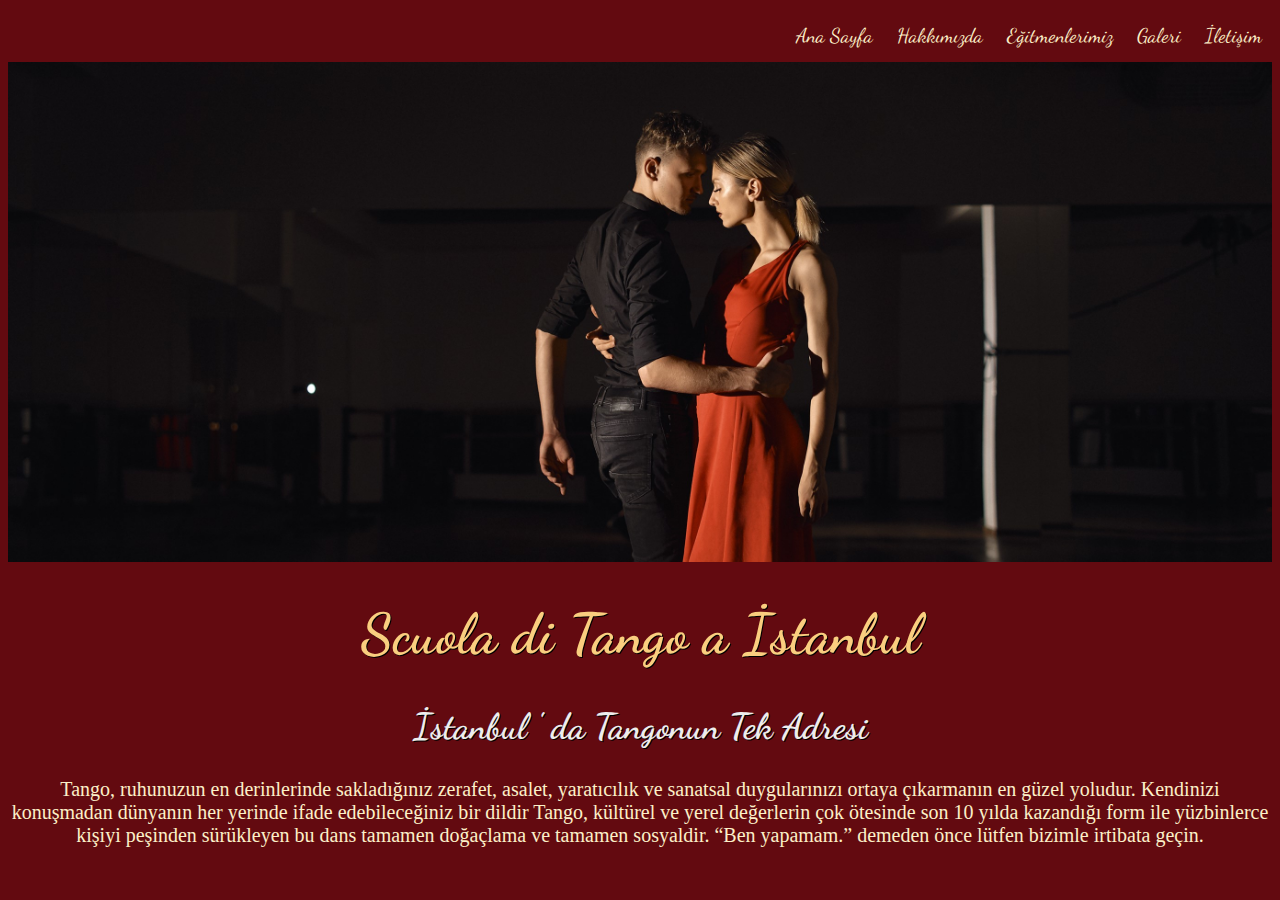
<file: index.html>
<!DOCTYPE html>
<html lang="tr">

<head>
    <meta charset="UTF-8">
    <meta http-equiv="X-UA-Compatible" content="IE=edge">
    <meta name="viewport" content="width=device-width, initial-scale=1.0">
    <title>Scuola di Tango a İstanbul</title>
    <link rel="stylesheet" href="style.css">
    <link href="https://fonts.googleapis.com/css2?family=Dancing+Script&display=swap" rel="stylesheet">

</head>

<body>

    <ul>
        <li><a href="index.html">Ana Sayfa</a></li>
        <li><a href="aboutus.html">Hakkımızda</a></li>
        <li><a href="egitmenler.html">Eğitmenlerimiz</a></li>
        <li><a href="fotograflar.html">Galeri</a></li>
        <li><a href="iletisim.html">İletişim</a></li>
    </ul>
    <br><br><br>
    <!-- <img src="./image/tango_resim_2.jpg" alt="Tango" class="center"> -->
    <div class="image-1"></div>
    <h1>Scuola di Tango a İstanbul</h1>
    <h2>İstanbul ' da Tangonun Tek Adresi</h2>
    <p>Tango, ruhunuzun en derinlerinde sakladığınız zerafet, asalet, yaratıcılık ve sanatsal duygularınızı ortaya
        çıkarmanın en güzel yoludur. Kendinizi konuşmadan dünyanın her yerinde ifade edebileceğiniz bir dildir Tango,
        kültürel ve yerel değerlerin çok ötesinde son 10 yılda kazandığı form ile yüzbinlerce kişiyi peşinden sürükleyen
        bu dans tamamen doğaçlama ve tamamen sosyaldir. “Ben yapamam.” demeden önce lütfen bizimle irtibata geçin.
    </p>
</body>

</html>
</file>
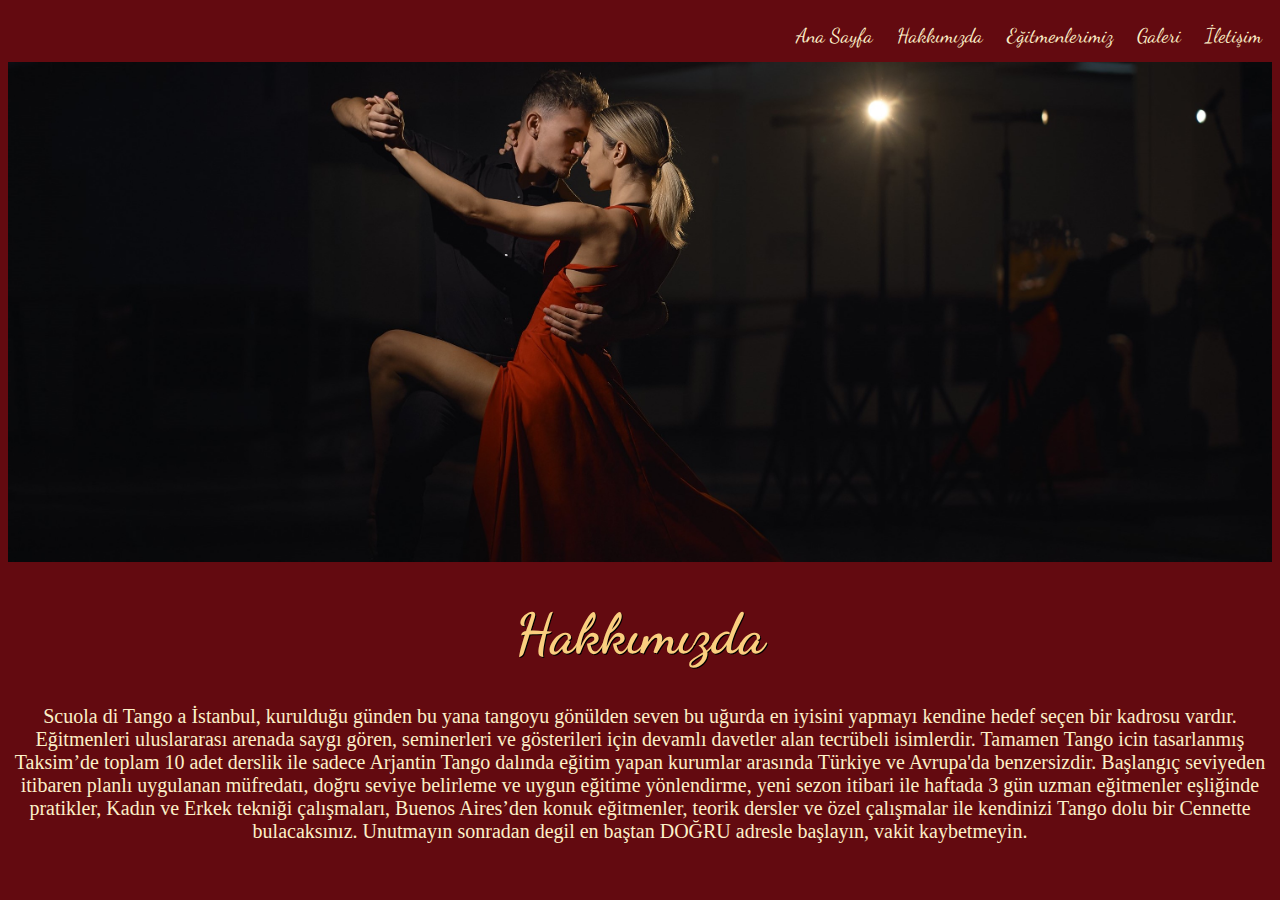
<file: aboutus.html>
<!DOCTYPE html>
<html lang="tr">

<head>
    <meta charset="UTF-8">
    <meta http-equiv="X-UA-Compatible" content="IE=edge">
    <meta name="viewport" content="width=device-width, initial-scale=1.0">
    <title>Scuola di Tango a İstanbul-Hakkımızda</title>
    <link rel="stylesheet" href="style.css">
    <link href="https://fonts.googleapis.com/css2?family=Dancing+Script&display=swap" rel="stylesheet">
</head>

<body>

    <ul>
        <li><a href="index.html">Ana Sayfa</a></li>
        <li><a href="aboutus.html">Hakkımızda</a></li>
        <li><a href="egitmenler.html">Eğitmenlerimiz</a></li>
        <li><a href="fotograflar.html">Galeri</a></li>
        <li><a href="iletisim.html">İletişim</a></li>
    </ul>
    <br><br><br>
    <!-- <img src="./image/tango_resim_3.jpg" alt="Tango" class="center"> -->
    <div class="image-2"></div>
    <h1>Hakkımızda</h1>
    <p>Scuola di Tango a İstanbul, kurulduğu günden bu yana tangoyu gönülden seven bu uğurda en iyisini yapmayı kendine
        hedef seçen bir kadrosu vardır. Eğitmenleri uluslararası arenada saygı gören, seminerleri ve gösterileri için
        devamlı davetler alan tecrübeli isimlerdir. Tamamen Tango icin tasarlanmış Taksim’de toplam 10 adet derslik ile
        sadece Arjantin Tango dalında eğitim yapan kurumlar arasında Türkiye ve Avrupa'da benzersizdir. Başlangıç
        seviyeden itibaren planlı uygulanan müfredatı, doğru seviye belirleme ve uygun eğitime yönlendirme, yeni sezon
        itibari ile haftada 3 gün uzman eğitmenler eşliğinde pratikler, Kadın ve Erkek tekniği çalışmaları, Buenos
        Aires’den konuk eğitmenler, teorik dersler ve özel çalışmalar ile kendinizi Tango dolu bir Cennette
        bulacaksınız. Unutmayın sonradan degil en baştan DOĞRU adresle başlayın, vakit kaybetmeyin.</p>

</body>

</html>
</file>
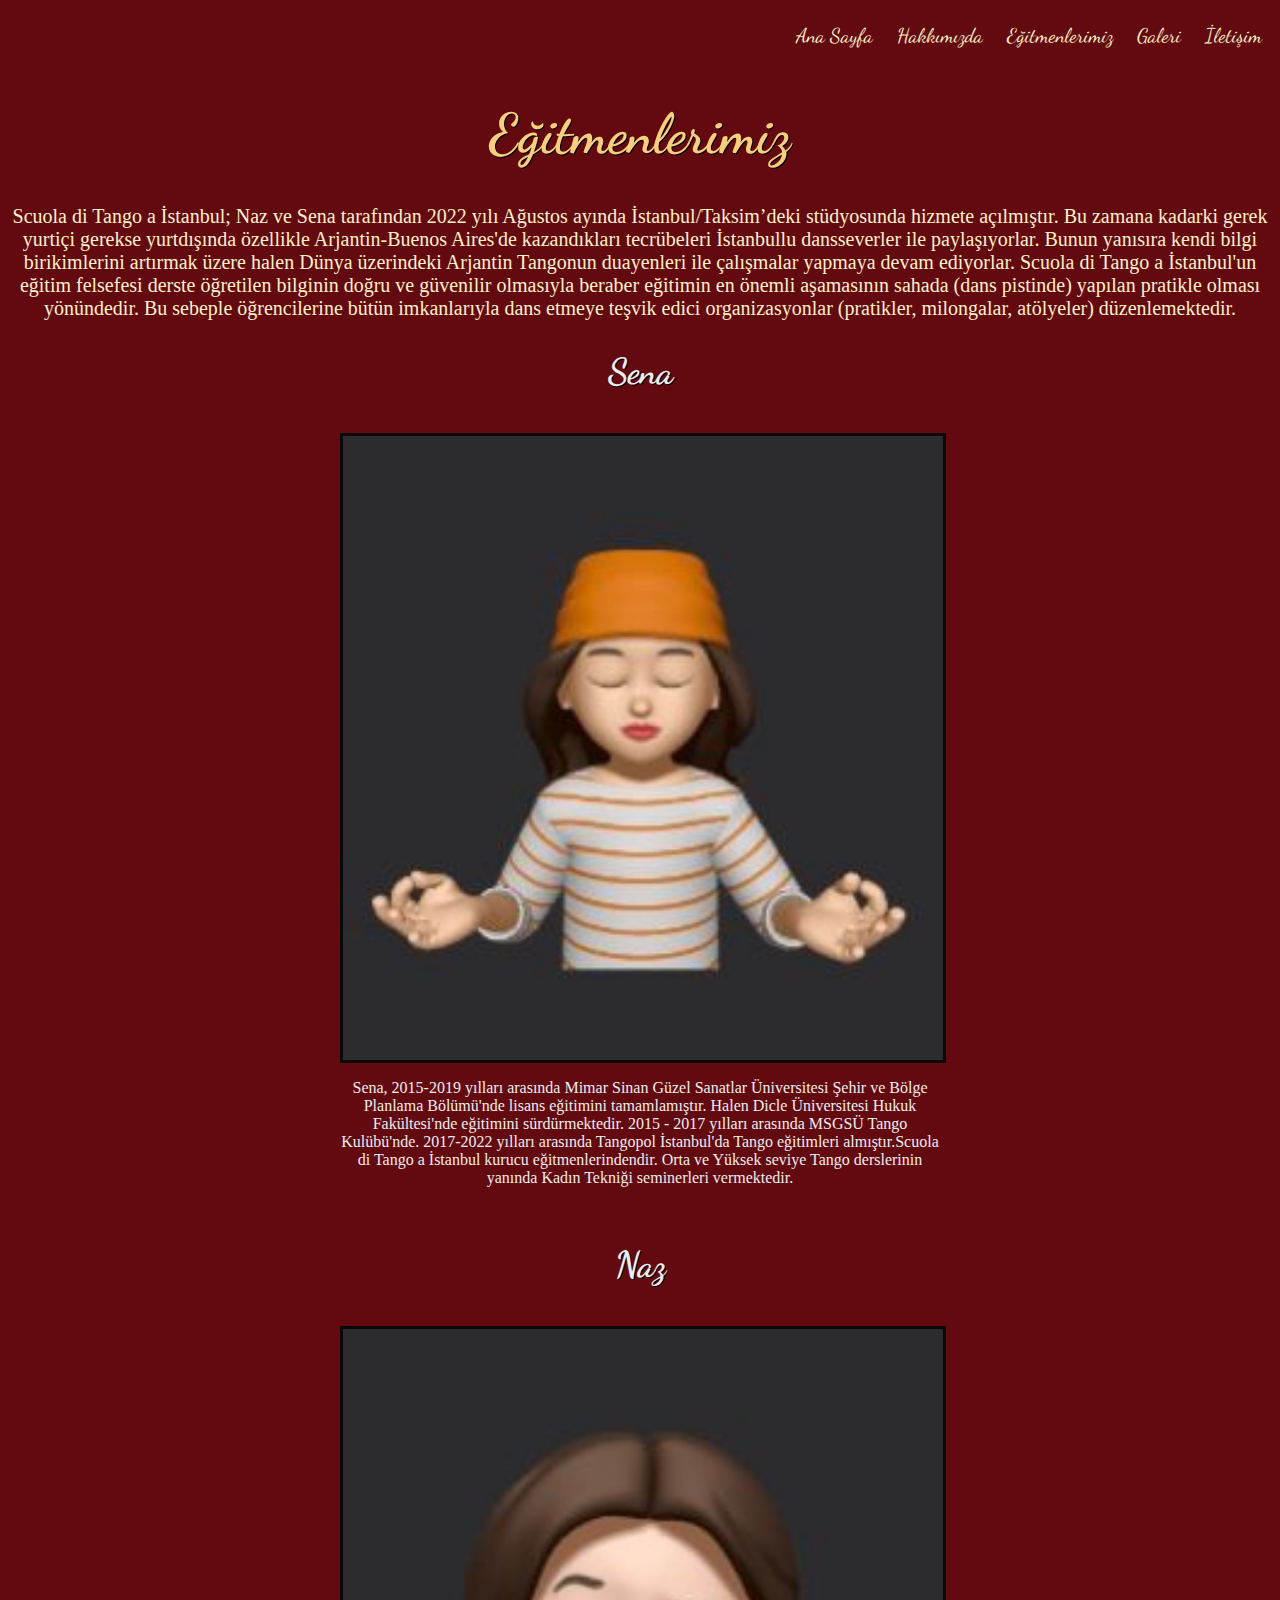
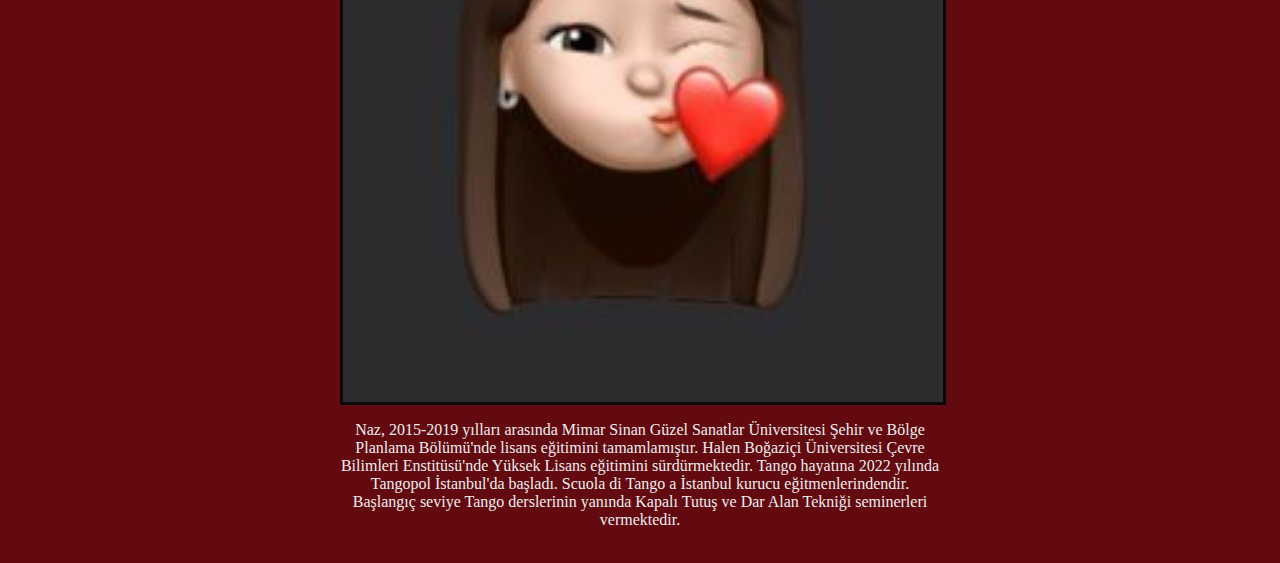
<file: egitmenler.html>
<!DOCTYPE html>
<html lang="en">

<head>
    <meta charset="UTF-8">
    <meta http-equiv="X-UA-Compatible" content="IE=edge">
    <meta name="viewport" content="width=device-width, initial-scale=1.0">
    <title>Scuola di Tango a İstanbul-Eğitmenlerimiz</title>
    <link rel="stylesheet" href="style.css">
    <link href="https://fonts.googleapis.com/css2?family=Dancing+Script&display=swap" rel="stylesheet">
</head>

<body>
    <ul>
        <li><a href="index.html">Ana Sayfa</a></li>
        <li><a href="aboutus.html">Hakkımızda</a></li>
        <li><a href="egitmenler.html">Eğitmenlerimiz</a></li>
        <li><a href="fotograflar.html">Galeri</a></li>
        <li><a href="iletisim.html">İletişim</a></li>
    </ul>
    <br><br><br>
    <h1>Eğitmenlerimiz</h1>
    <p>Scuola di Tango a İstanbul; Naz ve Sena tarafından 2022 yılı Ağustos ayında İstanbul/Taksim’deki stüdyosunda
        hizmete açılmıştır. Bu zamana kadarki gerek yurtiçi gerekse yurtdışında özellikle Arjantin-Buenos Aires'de
        kazandıkları tecrübeleri İstanbullu dansseverler ile paylaşıyorlar. Bunun yanısıra kendi bilgi birikimlerini
        artırmak üzere halen Dünya üzerindeki Arjantin Tangonun duayenleri ile çalışmalar yapmaya devam ediyorlar.
        Scuola di Tango a İstanbul'un eğitim felsefesi derste öğretilen bilginin doğru ve güvenilir olmasıyla beraber
        eğitimin en önemli aşamasının sahada (dans pistinde) yapılan pratikle olması yönündedir. Bu sebeple
        öğrencilerine bütün imkanlarıyla dans etmeye teşvik edici organizasyonlar (pratikler, milongalar, atölyeler)
        düzenlemektedir.</p>
    <h2>Sena</h2>
    <div class="gallery_container">
        <div class="gallery">
            <img src="./image/sena.jpeg" alt="">
            <p style="color: #EDEDED; font-family: Georgia, 'Times New Roman', Times, serif; font-size: 16px;">Sena,
                2015-2019
                yılları arasında Mimar Sinan Güzel Sanatlar Üniversitesi Şehir ve Bölge Planlama Bölümü'nde lisans
                eğitimini
                tamamlamıştır. Halen Dicle Üniversitesi Hukuk Fakültesi'nde eğitimini sürdürmektedir. 2015 - 2017
                yılları
                arasında MSGSÜ Tango Kulübü'nde. 2017-2022 yılları arasında Tangopol İstanbul'da Tango eğitimleri
                almıştır.Scuola di Tango a İstanbul kurucu eğitmenlerindendir. Orta ve Yüksek seviye Tango derslerinin
                yanında
                Kadın Tekniği seminerleri vermektedir. </p>
        </div>
    </div>
    <h2>Naz</h2>
    <div class="gallery_container">
        <div class="gallery">
            <img src="./image/naz.jpeg" alt="">
            <p style="color: #EDEDED; font-family: Georgia, 'Times New Roman', Times, serif; font-size: 16px;">Naz,
                2015-2019
                yılları arasında Mimar Sinan Güzel Sanatlar Üniversitesi Şehir ve Bölge Planlama Bölümü'nde lisans
                eğitimini
                tamamlamıştır. Halen Boğaziçi Üniversitesi Çevre Bilimleri Enstitüsü'nde Yüksek Lisans eğitimini
                sürdürmektedir.
                Tango hayatına 2022 yılında Tangopol İstanbul'da başladı. Scuola di Tango a İstanbul kurucu
                eğitmenlerindendir.
                Başlangıç seviye Tango derslerinin yanında Kapalı Tutuş ve Dar Alan Tekniği seminerleri vermektedir.</p>
        </div>
    </div>

</body>

</html>
</file>
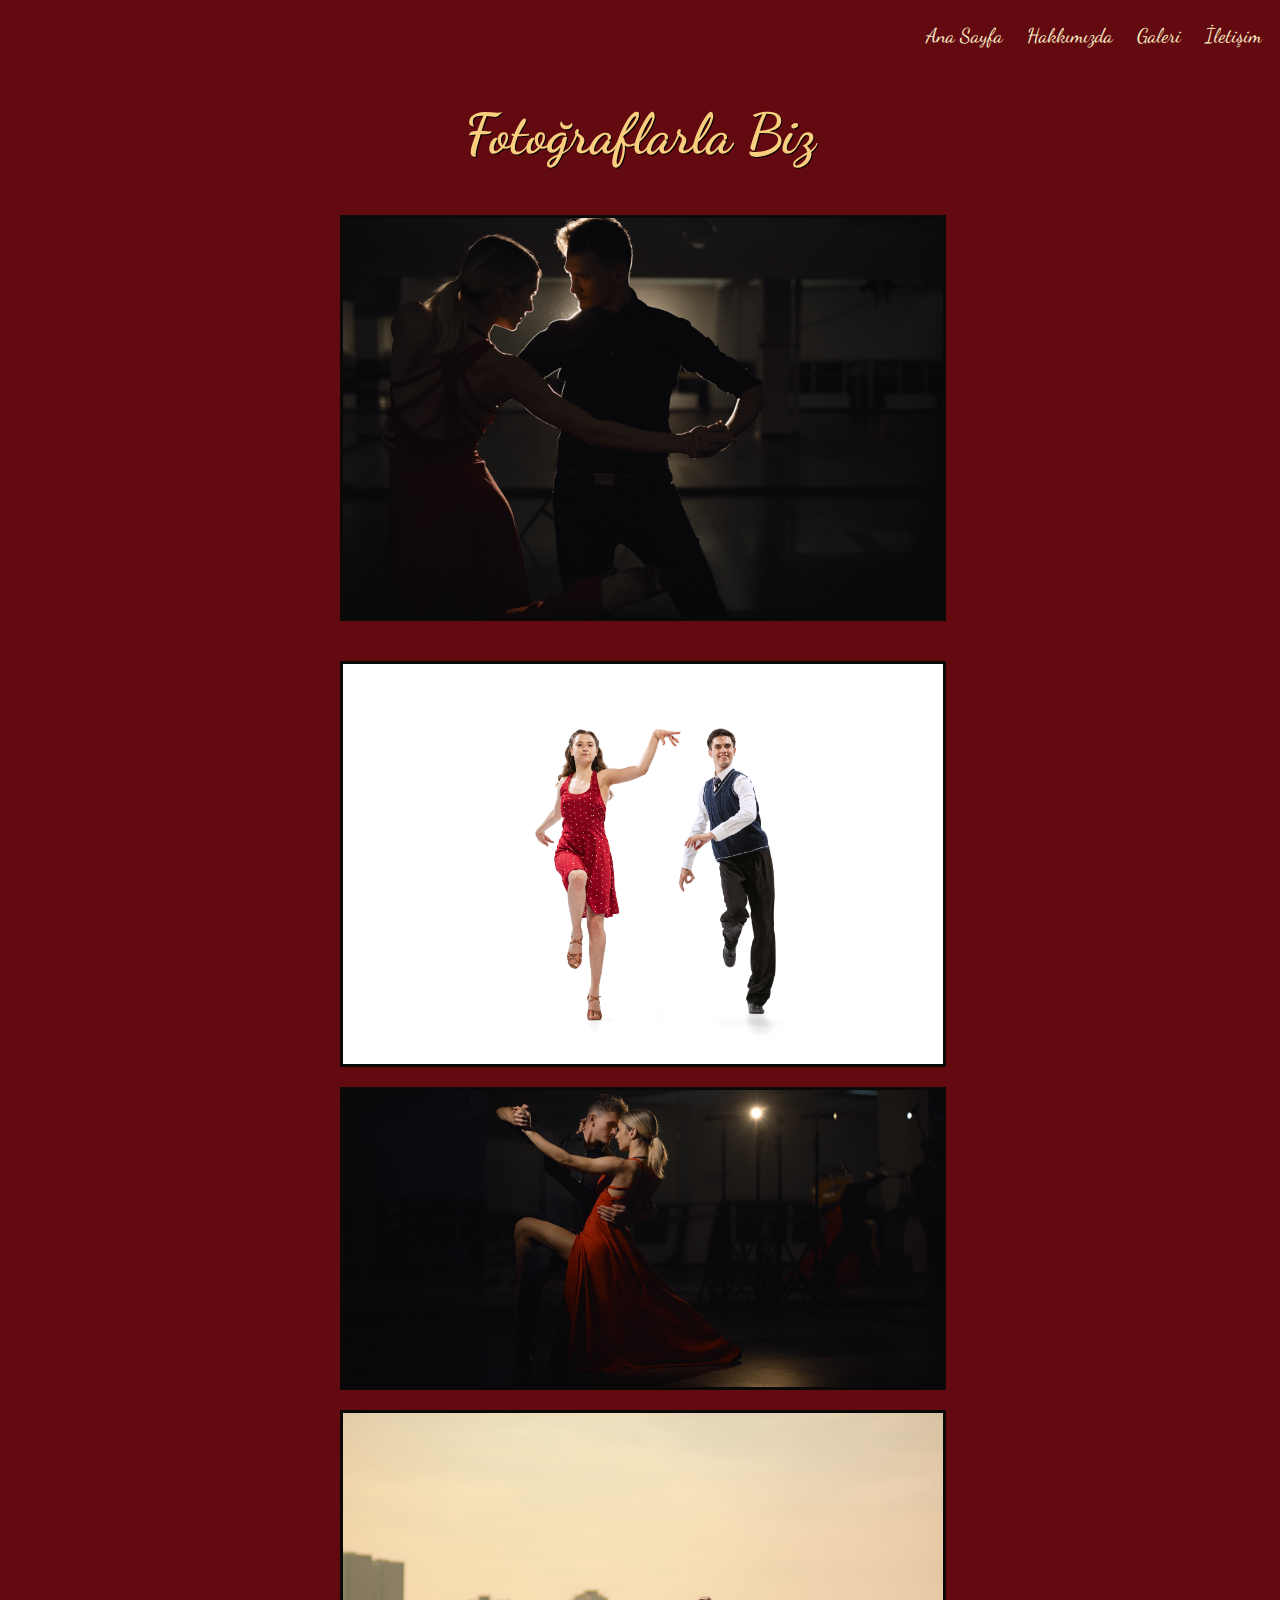
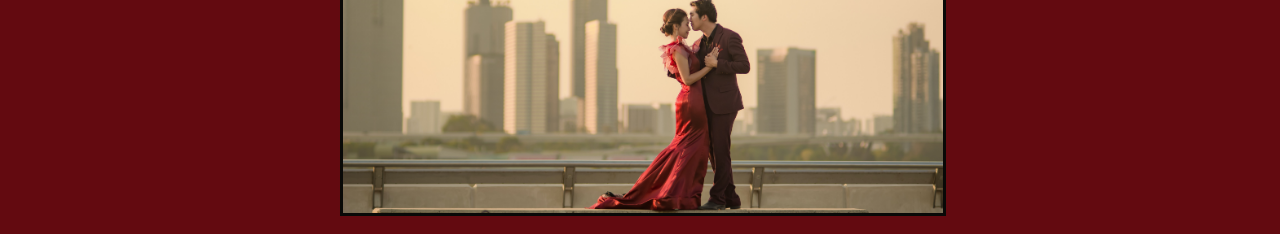
<file: fotograflar.html>
<!DOCTYPE html>
<html lang="en">

<head>
    <meta charset="UTF-8">
    <meta http-equiv="X-UA-Compatible" content="IE=edge">
    <meta name="viewport" content="width=device-width, initial-scale=1.0">
    <title>Scuola di Tango a İstanbul-Galeri</title>
    <link rel="stylesheet" href="style.css">
    <link href="https://fonts.googleapis.com/css2?family=Dancing+Script&display=swap" rel="stylesheet">
</head>

<body>
    <ul>
        <li><a href="index.html">Ana Sayfa</a></li>
        <li><a href="aboutus.html">Hakkımızda</a></li>
        
        <li><a href="fotograflar.html">Galeri</a></li>
        <li><a href="iletisim.html">İletişim</a></li>
    </ul>
    <br><br><br>
    <h1>Fotoğraflarla Biz</h1>
    <div class="gallery_container">

    
    <div class="gallery">
        <img src="./image/tango_resim_5.jpg" alt=""></p>
    </div>
    <div class="gallery"><img src="./image/tango_resim_6.jpg" alt=""></div>
    <div class="gallery"><img src="./image/tango_resim_7.jpg" alt=""></div>
    <div class="gallery"><img src="./image/tango_resim_8.jpg" alt="">
        </div>
    </div>
</body>

</html>
</file>
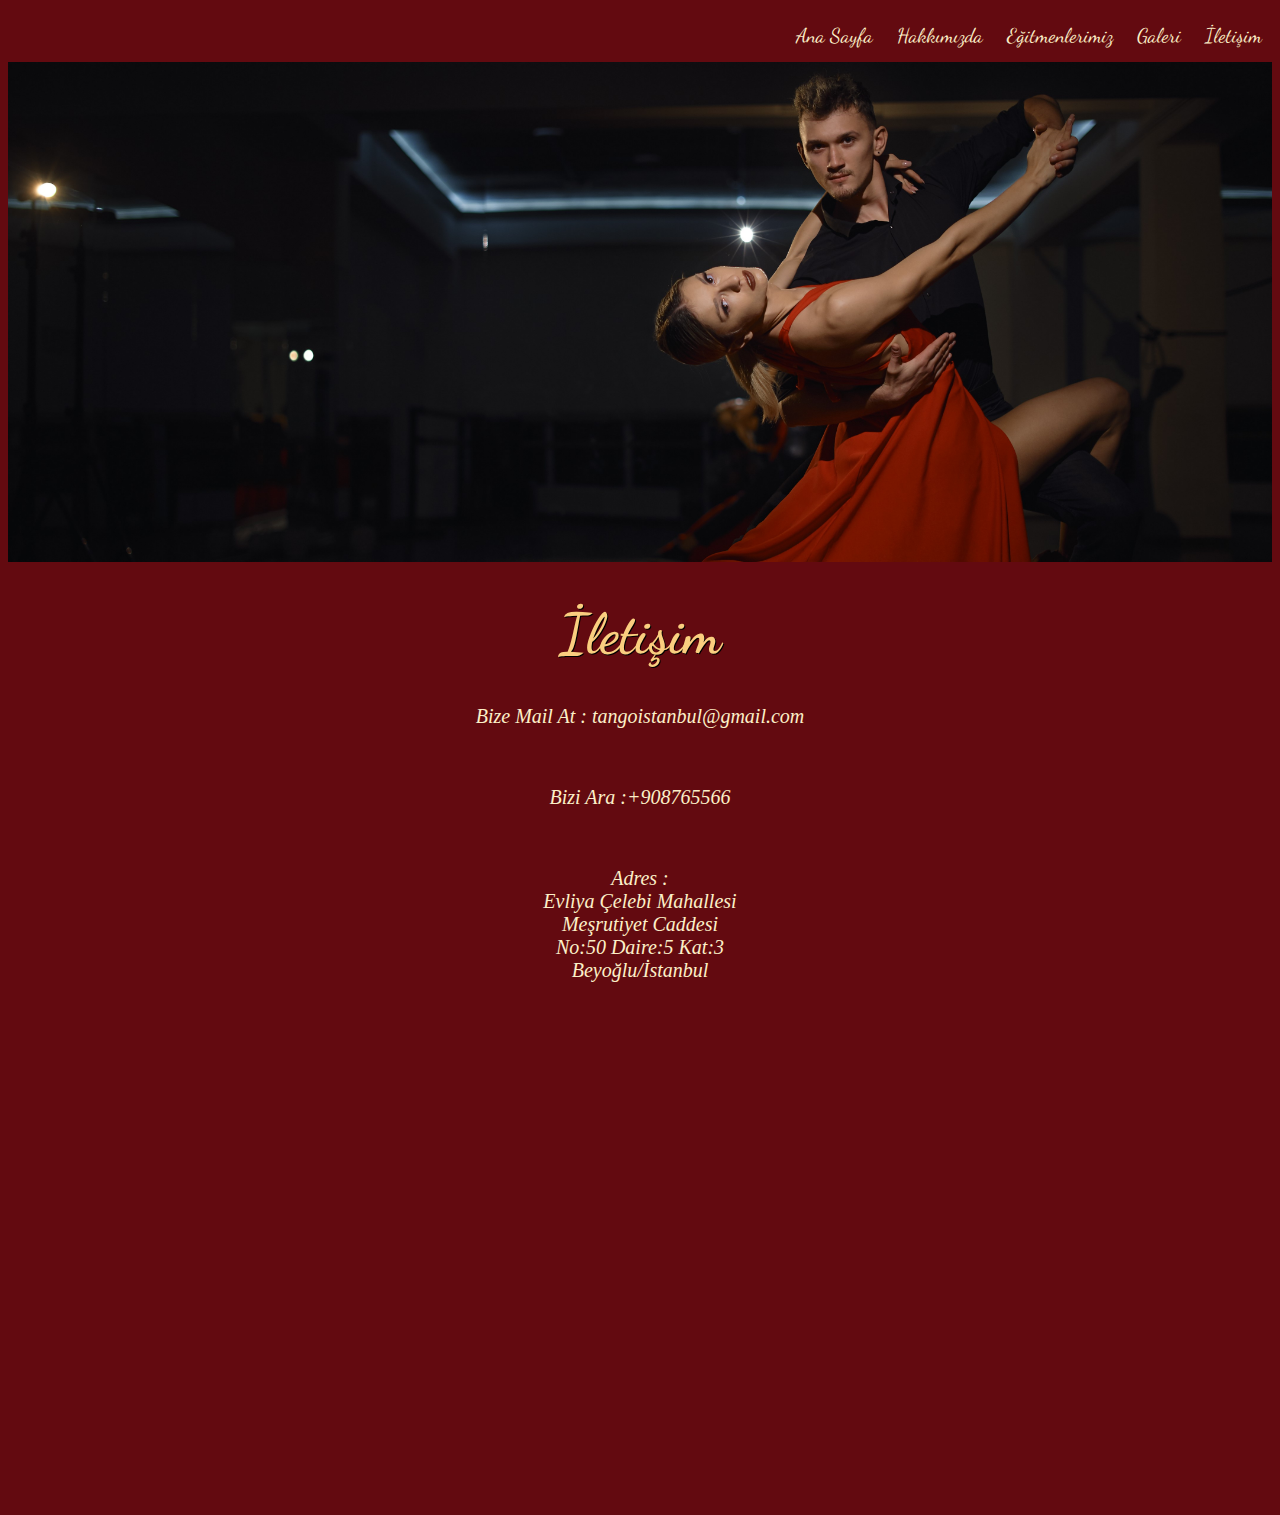
<file: iletisim.html>
<!DOCTYPE html>
<html lang="tr">

<head>
    <meta charset="UTF-8">
    <meta http-equiv="X-UA-Compatible" content="IE=edge">
    <meta name="viewport" content="width=device-width, initial-scale=1.0">
    <title>Scuola di Tango a İstanbul-Hakkımızda-İletişim</title>
    <link rel="stylesheet" href="style.css">
    <link href="https://fonts.googleapis.com/css2?family=Dancing+Script&display=swap" rel="stylesheet">
</head>

<body>
    <ul>
        <li><a href="index.html">Ana Sayfa</a></li>
        <li><a href="aboutus.html">Hakkımızda</a></li>
        <li><a href="egitmenler.html">Eğitmenlerimiz</a></li>
        <li><a href="fotograflar.html">Galeri</a></li>
        <li><a href="iletisim.html">İletişim</a></li>
    </ul>
    <br><br><br>
    <!-- <img src="./image/tango_resim_2.jpg" alt="Tango" class="center"> -->
    <div class="image-4"></div>
    <h1>İletişim</h1>
    <address>
        <p><a class="p_a" href="mailto:tangoistanbul@gmail.com">Bize Mail At : tangoistanbul@gmail.com </a></p>
        <br>
        <p><a class="p_a" href="tel:+908765566">Bizi Ara :+908765566 </a></p>
        <br>
        <p>Adres :<br>
            Evliya Çelebi Mahallesi<br>
            Meşrutiyet Caddesi<br>
            No:50 Daire:5 Kat:3<br>
            Beyoğlu/İstanbul</p>
        <br>
        <p style="text-align: center"><iframe
                src="https://www.google.com/maps/embed?pb=!1m18!1m12!1m3!1d3009.713605198394!2d28.97193731590524!3d41.03152127929852!2m3!1f0!2f0!3f0!3m2!1i1024!2i768!4f13.1!3m3!1m2!1s0x14cab75c00000001%3A0x967945fa68a1b2d5!2zQsSwTVRBxZ4gLSBCT8SeQVrEsMOHxLAgUEVZWkFKIMSwTsWeQUFUIE3DnMWeQVbEsFJMxLBLIFRFS07EsEsgSMSwWk1FVExFUiBTQU4uIFTEsEMuIEEuxZ4u!5e0!3m2!1str!2str!4v1660552324379!5m2!1str!2str"
                width="600" height="450" style="border: 5px" allowfullscreen="" loading="lazy"
                referrerpolicy="no-referrer-when-downgrade"></iframe></p>
        </div>

    </address>
</body>

</html>
</file>
<file: style.css>
h1 {
    text-align:center;
    font-size: 56px;
    color: #FACE7F;
    font-family: 'Dancing Script', cursive;
    text-shadow: 1px 1px #000000;
}

h2 {
        text-align:center;
        font-size: 36px;
        color: #EDEDED;
        font-family: 'Dancing Script', cursive;
        text-shadow: 1px 1px #000000;
}

body{
    background-color: #630A10;
}

p {
    font-family: 'PT Serif', serif;
    text-align: center;
    color: #FCF0C8;
    font-size: 20px;
}

ul>li {
    display: inline;
    height: 50px;
    width: 100px;
    margin: 0;
    padding: 10px;
}
ul {
    float: right;
}

.image-1 {
    background-image: url('./image/tango_resim_1.jpg');
    background-repeat: no-repeat;
    background-position: top;
    background-size: cover;
    width: 100%;
    height: 500px;
}

.image-2 {
    background-image: url('./image/tango_resim_2.jpg');
    background-repeat: no-repeat;
    background-position: top;
    background-size: cover;
    width: 100%;
    height: 500px;
}

.image-3 {
    background-image: url('./image/tango_resim_3.jpg');
    background-repeat: no-repeat;
    background-position: center;
    background-size: cover;
    width: 100%;
    height: 500px;
}

.image-4 {
    background-image: url('./image/tango_resim_4.jpg');
    background-repeat: no-repeat;
    background-position: top;
    background-size: cover;
    width: 100%;
    height: 500px;
}

/* unvisited link */
a:link {
    color:  #FCF0C8;
  }
  
  /* visited link */
  a:visited {
    color: #FCF0C8;
  }
  
  /* mouse over link */
  a:hover {
    color: #000000;
    font-weight: bold;
    
  }
  
  /* selected link */
  a:active {
    color: #000000;
  }
  a:link {
    text-decoration: none;
    font-family: 'Dancing Script', cursive;
    font-size: 20px;
  }
  .p_a {
    font-family: 'PT Serif', serif !important;
    text-align: center;
    color: #090907;
    font-size: 20px;
  }

 div.gallery {
    margin: 10px;
    width: 600px;
 } 
 
  div.gallery img {
    width: 100%;
    height: 100%;
    display: flex;
    justify-content: center;
    align-items: center;
    border: 3px solid #090907;
  }
  
  .gallery_container{
    width: 100%;
    display: flex;
    flex-direction: column;
    align-items: center;
  }
</file>
